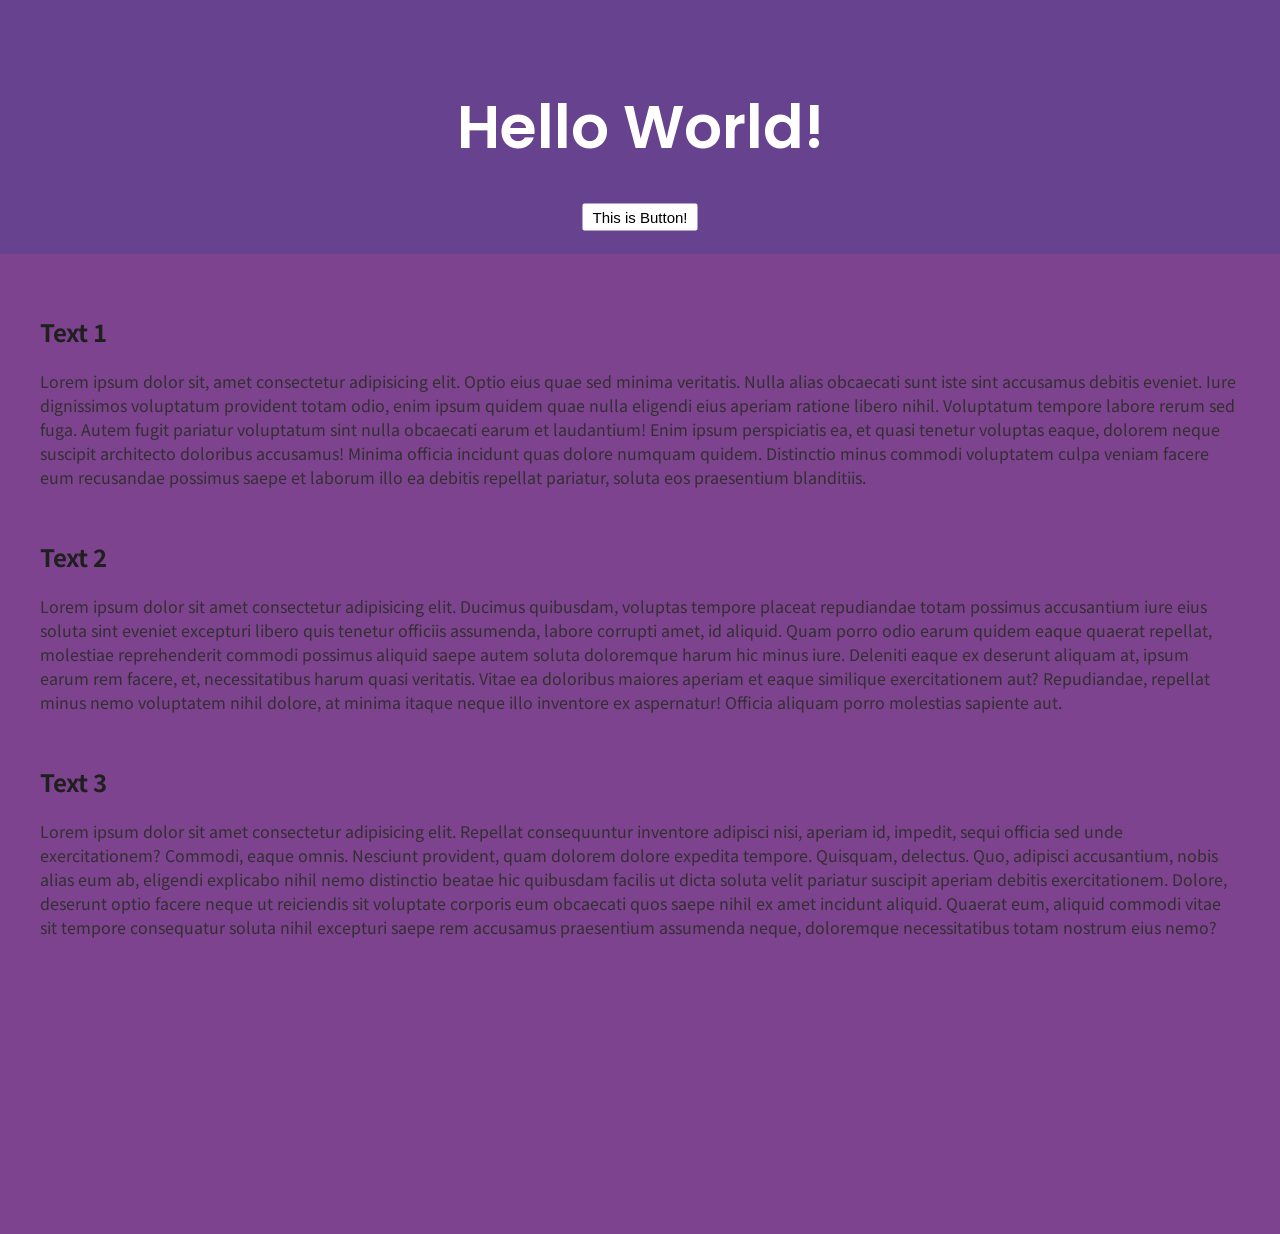
<file: index.html>
<!DOCTYPE html>
<html lang="en">

<head>
  <meta charset="UTF-8" />
  <meta http-equiv="X-UA-Compatible" content="IE=edge" />
  <meta name="viewport" content="width=device-width, initial-scale=1.0" />
  <title>Document</title>
  <link rel="stylesheet" href="src/style.css" />
  <link
    href="https://fonts.googleapis.com/css2?family=Noto+Sans+KR:wght@300;400;500&family=Poppins:wght@400;500;600&display=swap"
    rel="stylesheet" />
</head>

<body>
  <header>
    <h1>Hello World!</h1>
    <button type="button">This is Button!</button>
  </header>
  <div class="text-container">
    <div class="text-box">
      <h2>Text 1 </h2>
      <p>Lorem ipsum dolor sit, amet consectetur adipisicing elit. Optio eius quae sed minima veritatis. Nulla alias
        obcaecati sunt iste sint accusamus debitis eveniet. Iure dignissimos voluptatum provident totam odio, enim ipsum
        quidem quae nulla eligendi eius aperiam ratione libero nihil. Voluptatum tempore labore rerum sed fuga. Autem
        fugit pariatur voluptatum sint nulla obcaecati earum et laudantium! Enim ipsum perspiciatis ea, et quasi tenetur
        voluptas eaque, dolorem neque suscipit architecto doloribus accusamus! Minima officia incidunt quas dolore
        numquam quidem. Distinctio minus commodi voluptatem culpa veniam facere eum recusandae possimus saepe et laborum
        illo ea debitis repellat pariatur, soluta eos praesentium blanditiis.</p>
    </div>
    <div class="text-box">
      <h2>Text 2 </h2>
      <p>Lorem ipsum dolor sit amet consectetur adipisicing elit. Ducimus quibusdam, voluptas tempore placeat
        repudiandae totam possimus accusantium iure eius soluta sint eveniet excepturi libero quis tenetur officiis
        assumenda, labore corrupti amet, id aliquid. Quam porro odio earum quidem eaque quaerat repellat, molestiae
        reprehenderit commodi possimus aliquid saepe autem soluta doloremque harum hic minus iure. Deleniti eaque ex
        deserunt aliquam at, ipsum earum rem facere, et, necessitatibus harum quasi veritatis. Vitae ea doloribus
        maiores aperiam et eaque similique exercitationem aut? Repudiandae, repellat minus nemo voluptatem nihil dolore,
        at minima itaque neque illo inventore ex aspernatur! Officia aliquam porro molestias sapiente aut.</p>
    </div>
    <div class="text-box">
      <h2>Text 3 </h2>
      <p>Lorem ipsum dolor sit amet consectetur adipisicing elit. Repellat consequuntur inventore adipisci nisi, aperiam
        id, impedit, sequi officia sed unde exercitationem? Commodi, eaque omnis. Nesciunt provident, quam dolorem
        dolore expedita tempore. Quisquam, delectus. Quo, adipisci accusantium, nobis alias eum ab, eligendi explicabo
        nihil nemo distinctio beatae hic quibusdam facilis ut dicta soluta velit pariatur suscipit aperiam debitis
        exercitationem. Dolore, deserunt optio facere neque ut reiciendis sit voluptate corporis eum obcaecati quos
        saepe nihil ex amet incidunt aliquid. Quaerat eum, aliquid commodi vitae sit tempore consequatur soluta nihil
        excepturi saepe rem accusamus praesentium assumenda neque, doloremque necessitatibus totam nostrum eius nemo?
      </p>
    </div>
  </div>
</body>

</html>
</file>
<file: src/style.css>
body {
  box-sizing: border-box;
  height: 100vh;
  margin: 0;
  border: 0;
}

header {
  background-color: #67438f;
  font-family: "Poppins", sans-serif;
  height: 254px;
}

header h1 {
  position: relative;
  top: 50%;
  transform: translateY(-50%);
  text-align: center;
  font-size: 60px;
  font-family: "Poppins", sans-serif;
  color: #fff;
  font-weight: 600;
  margin: 0;
}

header button {
  position: relative;
  top: 50%;
  left: 50%;
  transform: translate(-50%, -50%);
  background-color: #fff;
  border: none;
  border-radius: 2px;
  padding: 5px 10px;
  font-size: 15px;
}

header button:active {
  background: rgba(0, 0, 0, 0.1);
}

.text-container {
  padding: 40px;
  background-color: #7e438f;
  height: 100%;
}

.text-box {
  margin-bottom: 50px;
}

.text-box h2 {
  color: #1f1f1f;
  font-size: "Noto Sans KR", sans-serif;
  font-family: "Noto Sans KR", sans-serif;
}

.text-box p {
  color: #313030;
  font-size: "Noto Sans KR", sans-serif;
  font-family: "Noto Sans KR", sans-serif;
  margin: 0;
}
</file>
